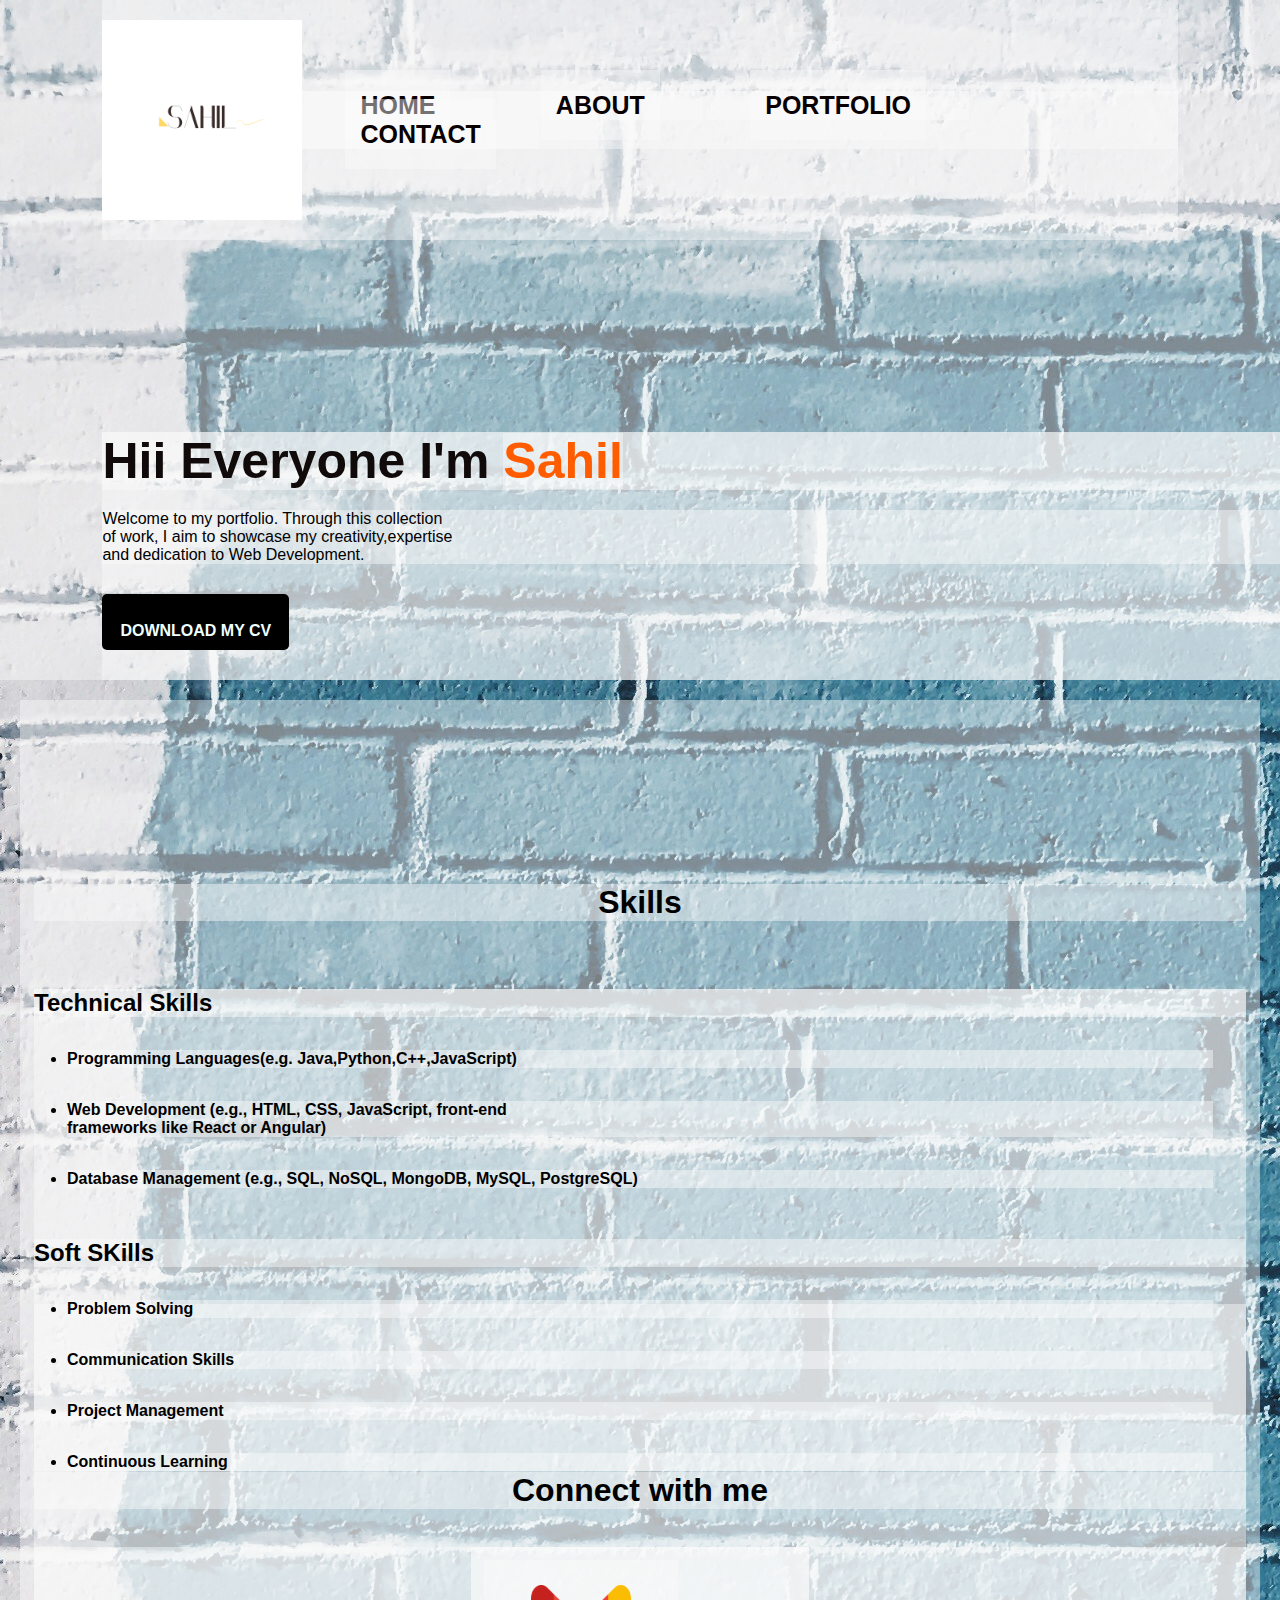
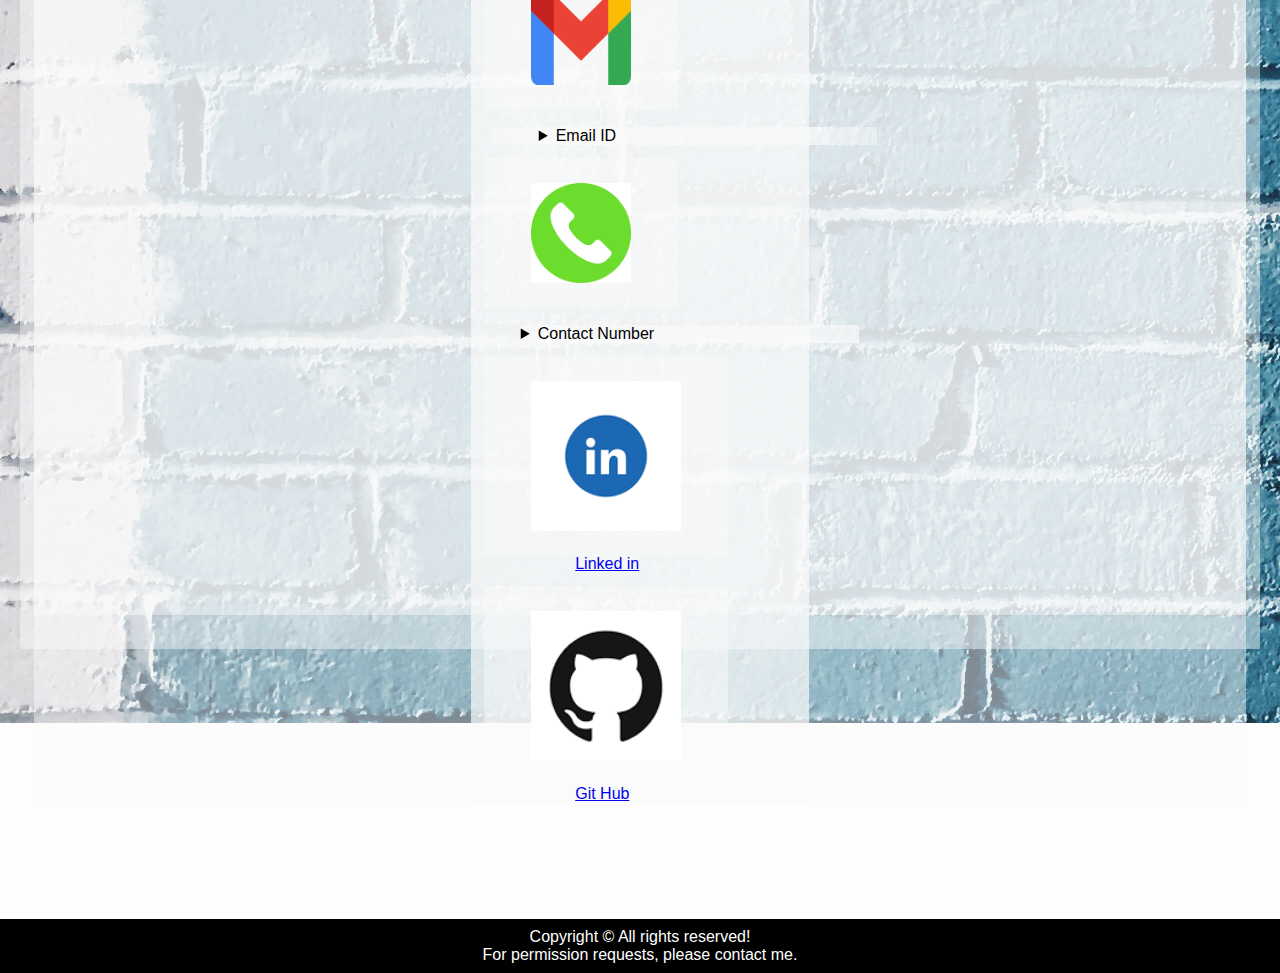
<file: Level1/Task1/index.html>
<!DOCTYPE html>
<html lang="en">
<head>
    <meta charset="UTF-8">
    <meta name="viewport" content="width=device-width, initial-scale=1.0">
    <title>PORTFOLIO</title>
    <link rel="stylesheet" href="style.css">
</head>
<body>
    <div id="home" class="left">
        <nav>
            <img src="Images/logo_1.png" class="logo">
            <ul class="navbar">
                <li><a href="#home">HOME</a></li>
                <li><a href="#skills">ABOUT</a></li>
                <li><a href="https://drive.google.com/file/d/1TRcGLm_jAhKOBgj0bSRptNdcTrDHXFrD/view?usp=sharing" target="_blank">PORTFOLIO</a></li>
                <li><a href="#contact">CONTACT</a></li>
            </ul>
        </nav>
        <div  class="detail">
            <h1>Hii Everyone I'm <span>Sahil</span></h1>
            <p>Welcome to my portfolio. Through this collection
                <br>of work, I aim to showcase my creativity,expertise
                <br>and dedication to Web Development.
                
            </p>
            <a href="https://drive.google.com/file/d/1TRcGLm_jAhKOBgj0bSRptNdcTrDHXFrD/view?usp=sharing" target="_blank"><br>DOWNLOAD MY CV</a>
        </div>
        <!-- <div class="images">
            <img src="Images/img_1.png" class="img">
        </div> -->
    </div>

    <div id= "skills"class="container">
        <h1>Skills</h1>
        <br>
        <ol>
            <h2>Technical Skills</h2>
            <li>Programming Languages(e.g. Java,Python,C++,JavaScript)</li>
            <li>Web Development (e.g., HTML, CSS, JavaScript, front-end
                <br>frameworks like React or Angular)</li>
            <li>Database Management (e.g., SQL, NoSQL, MongoDB, MySQL,
                PostgreSQL)
                </li>
                <br>
            <h2>Soft SKills</h2>
            <li>Problem Solving</li>
            <li>Communication Skills</li>
            <li>Project Management</li>
            <li>Continuous Learning</li>
        </ol>
        <div >
            <br>
            <h1>Connect with me</h1>
            <section id="contact">
                <div id="logo">
                    <div class="logo">
                        <img class="img1" src="Images/mail_logo.png" alt="" width="100px" height="100px">
                        <br>
                        <details id="det">
                            <summary id="eml">Email ID</summary>
                            ms4752451@gmail.com
                        </details>
        
                    
                        <img src="Images/phone_logo.png" alt="" width="100px">
                        <br>
                        <details id="phn">
                            <summary>Contact Number</summary>
                            7044661972
                        </details>
                        <img src="Images/linkedin_logo.png" alt="" width="150px">
                        <a class="lnk" href="https://www.linkedin.com/in/mdsahil1207/" target="_blank">Linked in</a>
                    
                    
                        <br><img src="Images/git_logo.png" alt="" width="150px">
                        <a class="lnk" href="https://github.com/SahilRangrez" target="_blank">Git Hub</a>
                    </div>
                </div>
            </section>
        </div>
    </div>
    <footer>
            Copyright &copy; All rights reserved!
            <br>For permission requests, please contact me.
    </footer>
</body>
</html>
</file>
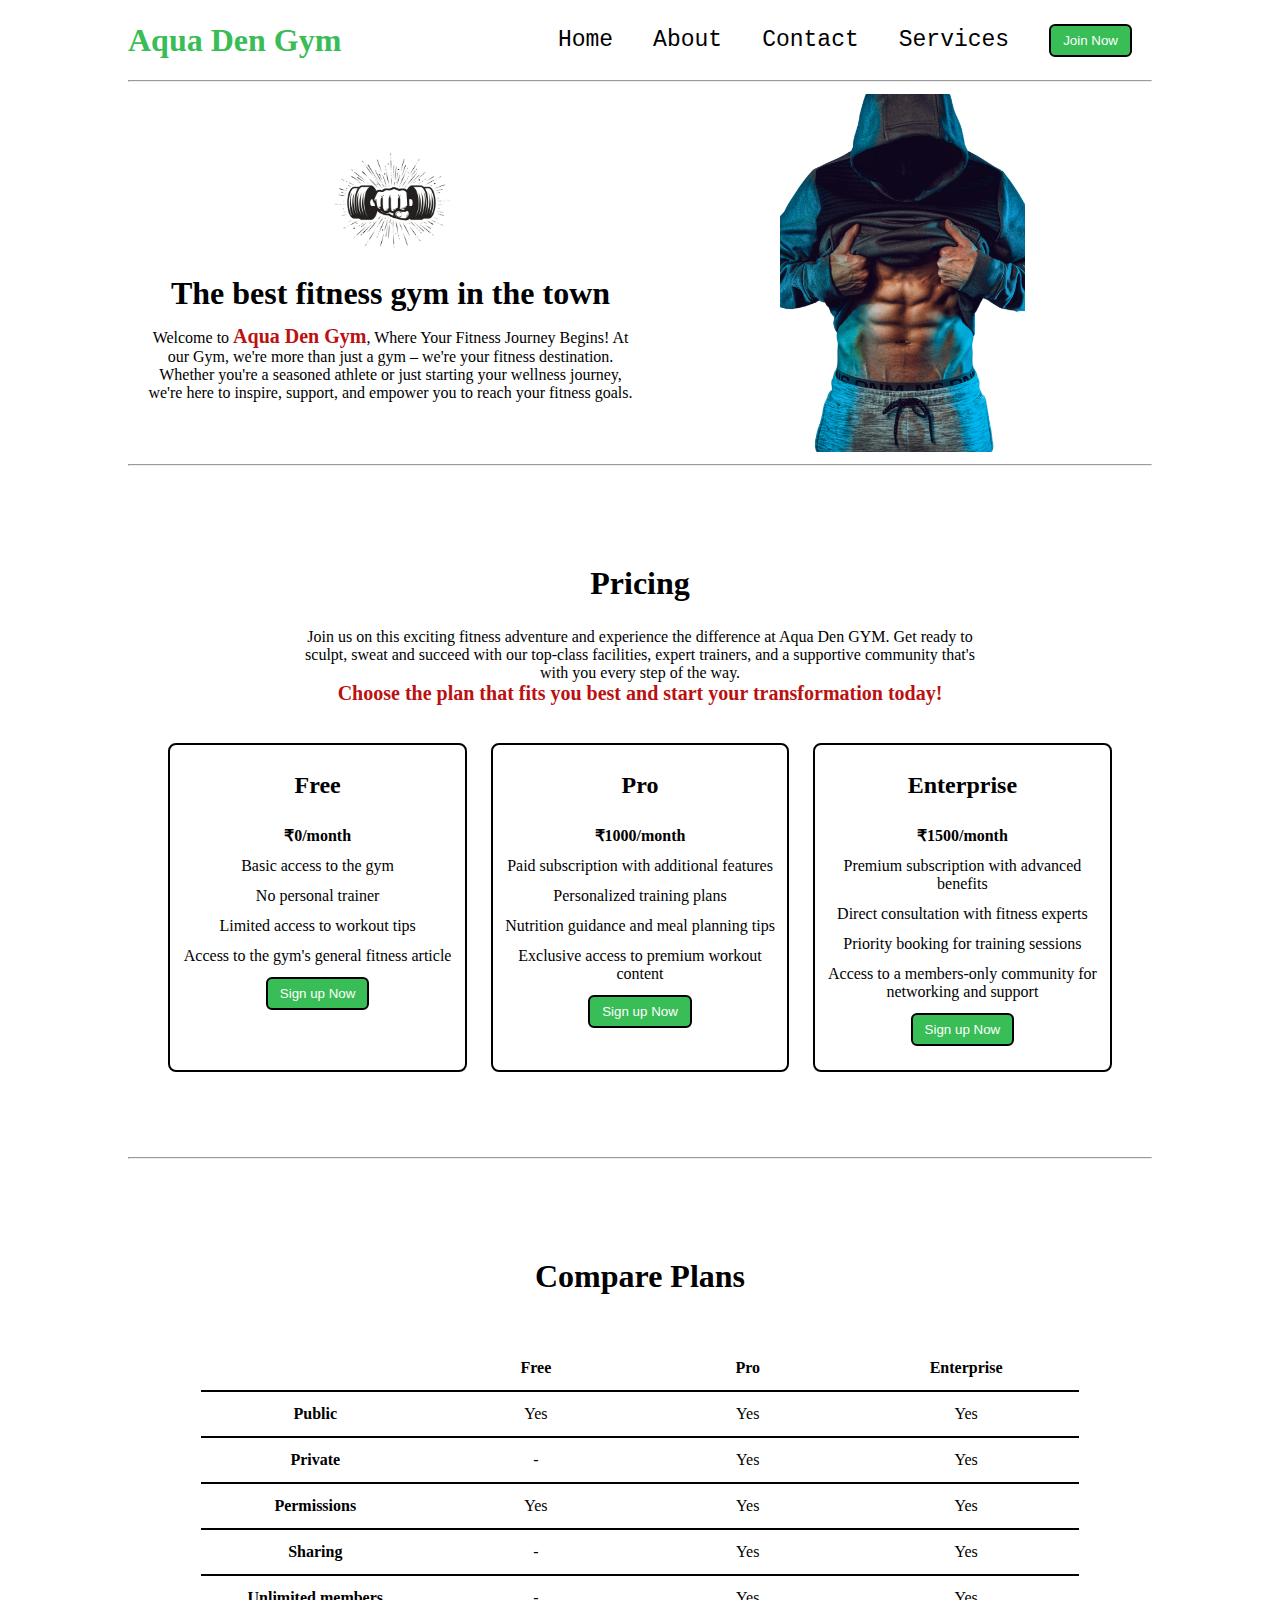
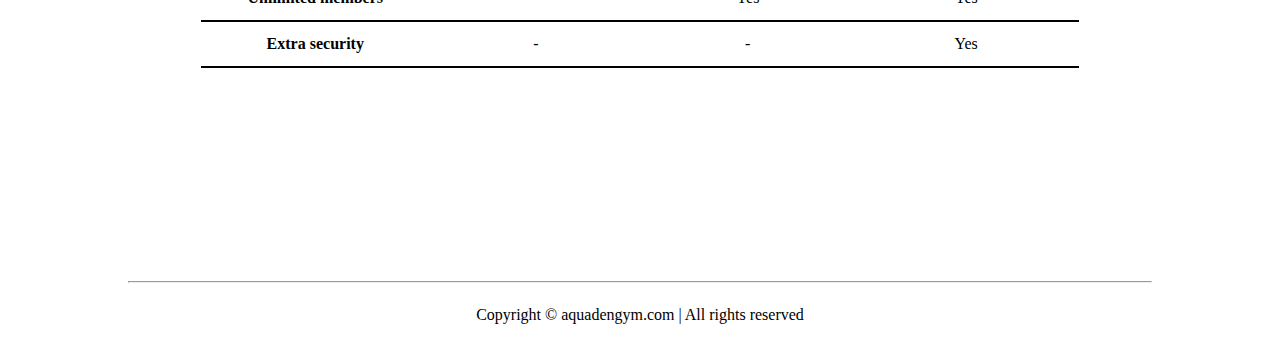
<file: Level1/Task2/index.html>
<!DOCTYPE html>
<html lang="en">

<head>
    <meta charset="UTF-8">
    <meta name="viewport" content="width=device-width, initial-scale=1.0">
    <title>AQUA DEN GYM</title>
    <link rel="stylesheet" href="style.css">
    <link rel="stylesheet" href="utils.css">
</head>

<body class="overflow-x-hidden">
    <div class="container mx-auto">
        <header>
            <nav class="flex justify-between">
                <div class="logo font-bold flex items-center text-green">Aqua Den Gym</div>
                <ul class="navbar flex items-center">
                    <li>Home</li>
                    <li>About</li>
                    <li>Contact</li>
                    <li>Services</li>
                    <li><button class="btn">Join Now</button></li>
                </ul>
            </nav>
            <hr>
        </header>
        <main class="min-h-screen ">
            <section class="section1">
                <div class="flex items-center">
                    <div class="topleft flex flex-col px-2 justify-center">
                        <div class="text-center">

                            <img class="dumbellimg" src="Images/dumbell.png" alt="">
                        </div>
                        <h1 class="my-1 text-center">The best fitness gym in the town</h1>
                        <p class="text-center">Welcome to <span>Aqua Den Gym</span>, Where Your Fitness Journey Begins!

                            At our Gym, we're more than just a gym – we're your fitness destination. Whether you're a
                            seasoned athlete or just starting your wellness journey, we're here to inspire, support, and
                            empower you to reach your fitness goals.
                    </div>
                    <div class="topright flex justify-center">
                        <img class="gymimg" src="Images/gym_bg.png" width="245px">
                    </div>
                </div>
            </section>
            <hr>
            <section class="section2">
                <h1 class="text-center my-2">Pricing</h1>
                <p class="my-2">Join us on this exciting fitness adventure and experience the difference at Aqua Den GYM.
                    Get ready to sculpt, sweat and succeed with our top-class facilities, expert trainers, and a
                    supportive community that's with you every step of the way. <br><span>Choose the plan that fits you
                        best and start your transformation today!</span></p>
                <div class="boxes flex justify-center">
                    <div class="box">
                        <h2>Free</h2>
                        <ul>
                            <li class="highlighted">₹0/month</li>
                            <li>Basic access to the gym</li>
                            <li>No personal trainer</li>
                            <li>Limited access to workout tips</li>
                            <li>Access to the gym's general fitness article</li>
                            <li><button class="btn">Sign up Now</button></li>
                        </ul>
                    </div>
                    <div class="box">
                        <h2>Pro</h2>
                        <ul>
                            <li class="highlighted">₹1000/month</li>
                            <li>Paid subscription with additional features</li>
                            <li>Personalized training plans</li>
                            <li>Nutrition guidance and meal planning tips</li>
                            <li>Exclusive access to premium workout content</li>
                            <li><button class="btn">Sign up Now</button></li>
                        </ul>
                    </div>
                    <div class="box">
                        <h2>Enterprise</h2>
                        <ul>
                            <li class="highlighted">₹1500/month</li>
                            <li>Premium subscription with advanced benefits</li>
                            <li>Direct consultation with fitness experts</li>
                            <li>Priority booking for training sessions</li>
                            <li>Access to a members-only community for networking and support</li>
                            <li><button class="btn">Sign up Now</button></li>
                        </ul>
                    </div>
                </div>
            </section>
            <hr>
            <section class="section3">
                <h1 class="text-center my-2">Compare Plans</h1>
                <div class="container plantable">
                    <table class="table text-center">
                        <thead>
                            <tr>
                                <th></th>
                                <th>Free</th>
                                <th>Pro</th>
                                <th>Enterprise</th>
                            </tr>
                        </thead>
                        <tbody>
                            <tr>
                                <th scope="row" class="text-start">Public</th>
                                <td>Yes</svg></td>
                                <td>Yes</svg></td>
                                <td>Yes</svg></td>
                            </tr>
                            <tr>
                                <th scope="row" class="text-start">Private</th>
                                <td>-</td>
                                <td>Yes</svg></td>
                                <td>Yes</svg></td>
                            </tr>
                        </tbody>

                        <tbody>
                            <tr>
                                <th scope="row" class="text-start">Permissions</th>
                                <td>Yes</svg></td>
                                <td>Yes</svg></td>
                                <td>Yes</svg></td>
                            </tr>
                            <tr>
                                <th scope="row" class="text-start">Sharing</th>
                                <td>-</td>
                                <td>Yes</svg></td>
                                <td>Yes</svg></td>
                            </tr>
                            <tr>
                                <th scope="row" class="text-start">Unlimited members</th>
                                <td>-</td>
                                <td>Yes</svg></td>
                                <td>Yes</svg></td>
                            </tr>
                            <tr>
                                <th scope="row" class="text-start">Extra security</th>
                                <td>-</td>
                                <td>-</td>
                                <td>Yes</svg></td>
                            </tr>
                        </tbody>
                    </table>
            </section>
            <hr>
        </main>
        <footer class="text-center">
            Copyright &copy; aquadengym.com | All rights reserved
        </footer>
    </div>
</body>

</html>
</file>
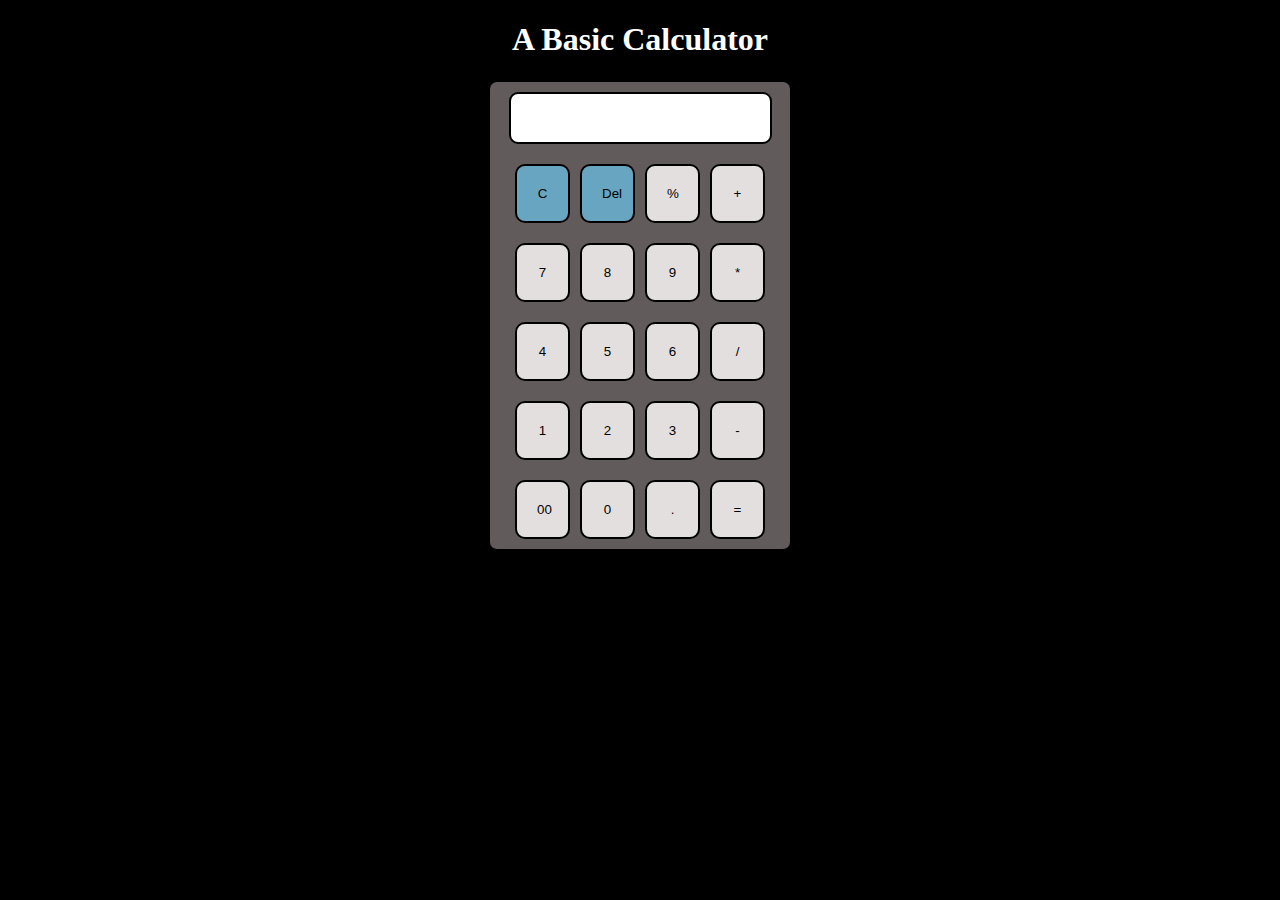
<file: Level1/Task3/index.html>
<!DOCTYPE html>
<html lang="en">
<head>
    <meta charset="UTF-8">
    <meta name="viewport" content="width=device-width, initial-scale=1.0">
    <title>Calculator</title>
    <link rel="stylesheet" href="style.css">
    <link rel="stylesheet" href="utils.css">
</head>
<body>
    <h1 class="text-center">A Basic Calculator</h1>
    <div class="flex container flex-col mx-auto item-center">
        <div class="row">
            <input id="inp" class="input" type="text"> 
        </div>
        <div class="row">
            <button id="clear" class="button">C</button>
            <button id="clear" class="button">Del</button>
            <button class="button">%</button>
            <button class="button">+</button>
        </div>
        <div class="row">
            <button class="button">7</button>
            <button class="button">8</button>
            <button class="button">9</button>
            <button class="button">*</button>
        </div>
        <div class="row">
            <button class="button">4</button>
            <button class="button">5</button>
            <button class="button">6</button>
            <button class="button">/</button>
        </div>
        <div class="row">
            <button class="button">1</button>
            <button class="button">2</button>
            <button class="button">3</button>
            <button class="button">-</button>
        </div>
        <div class="row">
            <button class="button">00</button>
            <button class="button">0</button>
            <button class="button">.</button>
            <button class="button">=</button>
        </div>
    </div>
    <script src="script.js"></script>
</body>
</html>
</file>
<file: Level1/Task1/style.css>
*{
    padding: 0;
    margin: 0;
    font-family: sans-serif;
    background-color: #fafafa73;
}
body{
    background-image: url(Images/home.jpg);
    opacity: 34;
}
html{
    scroll-behavior: smooth;
}
.left{
    position: relative;
    width: 100%;
    height: 100%;
}
.left img {
    width: 200px;
}
nav{
    display: flex;
    margin: auto;
    width: 84%;
    padding: 20px 0;
    align-items: center;
    justify-content: space-between;
}

.navbar {
    display: inline-block;
}

.navbar li {
    display: inline-block;
    font-size: 25px;
}

.navbar li a {
    color: hwb(0 0% 97%);
    text-decoration: none;
    font-weight: bold;
    padding: 21px 15px;
    margin: 43px;
}

.navbar li a:hover {
    text-decoration: underline;
    color: red;
}
.detail{
    margin-left: 8%;
    margin-top: 15%;
}
.detail h1{
    font-size: 50px;
    color: rgb(17, 10, 10);
    margin-bottom: 20px;
}
.detail span{
    color: #ff5c00;
}

.detail a{
    background: black;
    padding: 10px 18px;
    text-decoration: none;
    font-weight: bold;
    color: azure;
    margin: 30px 0;
    display: inline-block;
    border-radius: 5px;
}

.images{
    width: 29%;
    height: 66%;
    position: absolute;
    bottom: 0;
    right: 12px;
}
.images img{
    position: absolute;
}

.container{
    margin: 20px;
    padding: 34px 14px;
}
.container ol{
    position: relative;
    top: 200px;
}
.container li{
    list-style-type:disc;
    font-weight: bold;
    margin: 33px;
}

.container h1{
    text-align: center;
    position: relative;
    top: 150px;
}
section{
    position: relative;
    top: 188px;
}
#contact{
    display: flex;
    align-items:center;
    justify-content:center;
    padding: auto;
}
.logo {
    white-space: nowrap;
}

.logo img {
    display: inline-block;
    margin: 13px;
    padding: 25px 47px;
}
.logo a{
    position: relative;
    right: 170px;
}
#eml{
    position: relative;
    left: 48px;
}
#det{
    position: relative;
    left: 20px;
}
#phn{
    position: relative;
    left: 50px;
}
footer{
    position: relative;
    text-align: center;
    top: 250px;
    background: black;
    color: white;
    padding: 9px 20px;
}
</file>
<file: Level1/Task2/style.css>
@import url('https://fonts.googleapis.com/css2?family=Bree+Serif&family=Ubuntu+Mono&display=swap');

*{
    margin: 0;
    padding: 0;
}
.container{
    max-width: 80vw;
}

.navbar{
    display: flex;
    height: 80px;
    font-family: 'Ubuntu Mono', monospace;
}
.navbar li{
    list-style: none;
    margin: 0 20px;
    font-size: 23px;
}
.topleft{
    width: 50%;
    padding: 12px 0;
}
.topright{
    width: 50%;
    padding: 12px 0;
}
.section1{
    max-height: 100vh;
}

.section1 h1{
    font-size: 2rem;
}
.section1 span{
    color: rgb(186 17 17);
    font-weight: bold;
    font-size: 20px;
}
.section2{
    padding: 73px;
}
.section2 h1{
    font-size: 2rem;
}

.section2 p{
    padding: 0 8vw;
    text-align: center;
}

.section2 span{
    font-weight: bold;
    color: rgb(186 17 17);
    font-size: 20px;
}
.btn{
    border: 2px solid black;
    padding: 7px 12px;
    color: white;
    background-color: rgb(57, 189, 86);
    border-radius: 6px;
    cursor: pointer;
}
.logo{
    font-size: 2rem;
}
.dumbellimg{
    height: 114px;
    width: 152px;
    padding: 10 100px;
}

.box{
    padding: 12px 0;
    margin: 12px 12px;
    min-width: 23vw;
    border: 2px solid black;
    text-align: center;
    border-radius: 8px;
}

.box h2{
    padding: 15px 0;
}
.box ul{
    list-style-type: none;
}

.box ul li{
    margin: 12px 2px;
}

.plantable{
    display: flex;
    justify-content: center;
    align-items: center;
}

.section3{
    padding: 73px;
}
.section3 h1{
    font-size: 2rem;
}
.section3 table{
    width: 100%;
    margin-bottom: 140px;
    margin-top:25px;
    border-collapse: collapse;
}
.section3 table th{
    width: 23vw;
    border-bottom: 2px solid black;
    padding: 13px 0;
    
}
.section3 table td{
    border-bottom: 2px solid black;
}

.section3 table tr{
    border-bottom: 2px solid black;
}

footer{
    padding: 23px;
}
</file>
<file: Level1/Task2/utils.css>
.min-h-screen{
    min-height: 100vh;
}

.bg{
    background-color: #a2d4ab;
}

.mx-auto{
    margin-left: auto;
    margin-right: auto;
}

.flex{
    display: flex;
}

.items-center{
    align-items: center;
}

.justify-center{
    justify-content: center;
}
.justify-between{
    justify-content: space-between;
}
.flex-col{
    flex-direction: column;
}
.font-bold{
    font-weight: bolder;
}
.my-1{
    margin-top: 13px;
    margin-bottom: 13px;
}

.my-2{
    margin-top: 26px;
    margin-bottom: 26px;
}
.px-2{
    padding-left: 13px;
    padding-right: 13px;
}

.text-green{
    color: rgb(57, 189, 86);
}

.overflow-x-hidden{
    overflow-x: hidden;
}

.text-center{
    text-align: center;
}
.highlighted{
   font-weight: bold;
}
</file>
<file: Level1/Task3/style.css>
.button{
    padding: 20px;
    margin: 0 3px;
    border: 2px solid black;
    border-radius: 10px;
    cursor: pointer;
    width: 55px;
    background-color: rgb(228 223 223);
}
#clear{
    background-color: rgb(104 165 192);
}
.row{
    margin: 10px 0;
}

.row input{
    margin: 0;
    padding: 13px 7px;
    border: 2px solid black;
    border-radius: 9px;
    font-size: 19px;
}
.container{
    background-color: #625b5b;
    width: 300px;
    border: 2px solid black;
    border-radius: 9px;
}
</file>
<file: Level1/Task3/utils.css>
body{
    background-color: rgb(0, 0, 0);
}
.flex{
    display: flex;
}
.flex-col{
    flex-direction: column;
}
.bg-red{
    background-color: red;
}
.mx-auto{
    margin: auto;
}
.item-center{
    align-items: center;
}
.text-center{
    text-align: center;
    color: white;
}
</file>
